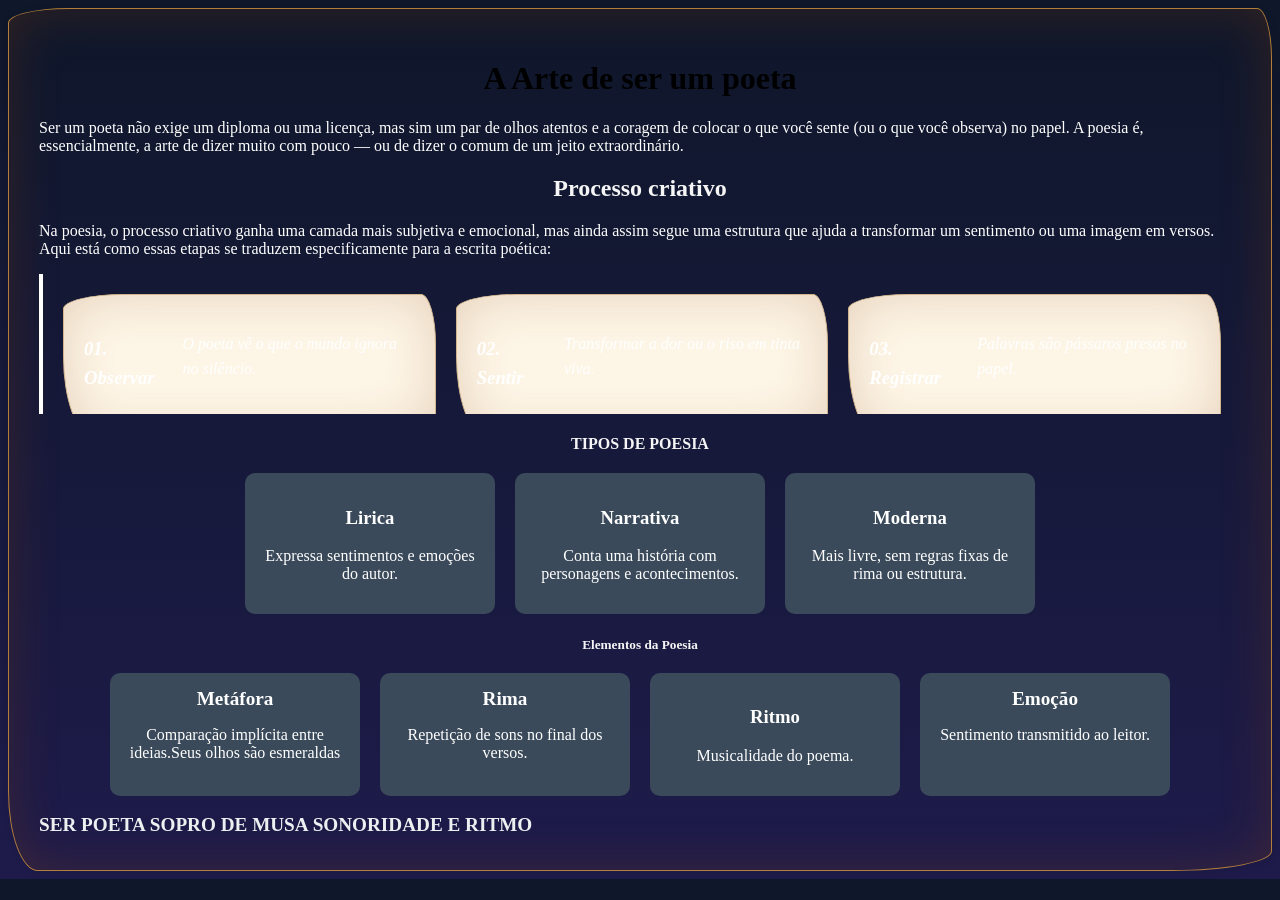
<file: index.html>
<!DOCTYPE html>
<html lang="en">
<head>
    <meta charset="UTF-8">
    <meta name="viewport" content="width=device-width, initial-scale=1.0">
    <title>Learning CSS</title>
    <link rel="stylesheet" href="estilo.css">
   
    
</head>


<body >
   
   <h1>A Arte de ser um poeta</h1>
   <p>Ser um poeta não exige um diploma ou uma licença, mas sim um par de olhos atentos e a coragem de colocar o que você sente (ou o que você observa) no papel. A poesia é, essencialmente, a arte de dizer muito com pouco — ou de dizer o comum de um jeito extraordinário.</p>
   
   <h2>Processo criativo</h2>
   <p>Na poesia, o processo criativo ganha uma camada mais subjetiva e emocional, mas ainda assim segue uma estrutura que ajuda a transformar um sentimento ou uma imagem em versos.

Aqui está como essas etapas se traduzem especificamente para a escrita poética:</p>
   <div class="Container">
  <!-- Item 1: A Observação -->
  <div class="item1 Container">
    <h3>01. Observar</h3>
    <p>O poeta vê o que o mundo ignora no silêncio.</p>
  </div>

  <!-- Item 2: A Emoção -->
  <div class="item2 Container">
    <h3>02. Sentir</h3>
    <p>Transformar a dor ou o riso em tinta viva.</p>
  </div>

  <!-- Item 3: A Escrita -->
  <div class="item3 Container">
    <h3>03. Registrar</h3>
    <p>Palavras são pássaros presos no papel.</p>
  </div>
</div>

<section>
  <h4>TIPOS DE POESIA</h4>
  <div class="flex1">
    <div class="card">
      <h3>Lirica</h3>
      <p>Expressa sentimentos e emoções do autor.</p>
    </div>

    <div class="card">
      <h3>Narrativa</h3>
      <p>Conta uma história com personagens e acontecimentos.</p>
    </div>

    <div class="card">
      <h3>Moderna</h3>
      <p>Mais livre, sem regras fixas de rima ou estrutura.</p>
    </div>

  </div>
</section>

<section>
  <h5>Elementos da Poesia</h5>

  <div class="flex">
    <div class="card">
      <summary>Metáfora</summary>
      <div class="conteudo-interno"></div>
      <p>Comparação implícita entre ideias.Seus olhos são esmeraldas</p>
    </div>

    <div class="card">
      <summary>Rima</summary>
      <div class="conteudo-interno"></div>
      <p>Repetição de sons no final dos versos.</p>
    </div>

    <div class="card">
      <h3>Ritmo</h3>
      <p>Musicalidade do poema.</p>
    </div>

    <div class="card">
      <summary>Emoção</summary>
      <div class="conteudo-interno"></div>
      <p>Sentimento transmitido ao leitor.</p>
    </div>
  </div>
</section>

<div class="Container-Janelas">
<details class="item-rustico">
  <summary>SER POETA</summary>
  <h2>O que e ser poeta</h2>
  <p class="mimo">Ser poeta é muito mais do que apenas escrever rimas; é uma forma de enxergar o mundo com uma sensibilidade apurada. É a capacidade de encontrar o extraordinário no cotidiano, transformando sentimentos, sons e imagens em palavras que tocam a alma de quem lê.</p>
</details>

<details class="item-rustico">
  <h2>Inspiracao</h2>
  <summary>SOPRO DE MUSA</summary>
  <p class="mimo">Ser poeta é, antes de tudo, desenvolver uma sensibilidade especial para traduzir o mundo em palavras. Não se trata apenas de rimar, mas de encontrar beleza, dor ou verdade em detalhes que outras pessoas costumam ignorar.

Vamos explorar esse conceito juntos? Eu vou te ajudar com algumas perguntas para entendermos o que significa viver poeticamente. Aqui estão três caminhos iniciais para nossa conversa:

A Arte de Observar : Como o poeta usa o "olhar atento" para transformar uma cena comum — como a chuva em uma janela ou o café esfriando — em algo profundo.

O Ritmo e a Emoção : Como a escolha das palavras e o som delas criam um sentimento específico no leitor, mesmo sem uma regra rígida.

A Poesia no Dia a Dia : A ideia de que a poesia não está só nos livros, mas na forma como interagimos com o mundo e com as nossas próprias emoções</p>
</details>

<details class="item-rustico">
  <h2>Tecnicas</h2>
  <summary>SONORIDADE E RITMO</summary>
  <p class="mimo">Para ser um poeta, a inspiração  é o combustível, mas as técnicas são as ferramentas que ajudam a moldar essa inspiração em algo que os outros possam sentir. Vamos explorar como transformar um sentimento rústico e antigo em palavras. 

A poesia utiliza "pincéis" verbais para criar imagens na mente do leitor. Aqui estão três técnicas fundamentais para começar:

Metáfora e Simile : É a arte de comparar coisas diferentes para criar um novo significado. Em vez de dizer "estou triste", um poeta pode dizer "meu coração é um pergaminho rasgado".

Aliteração e Assonância : É o uso da repetição de sons (consoantes ou vogais) para criar um ritmo musical, mesmo sem rima. Exemplo: "O poeta pensa o papel".

Imagens Sensoriais : Usar palavras que evocam os cinco sentidos (cheiro de terra molhada, o toque do papel áspero, o som da pena raspando) para fazer o leitor "viver" o poema.</p>
</details>

</div>


</body>


</html>
</file>
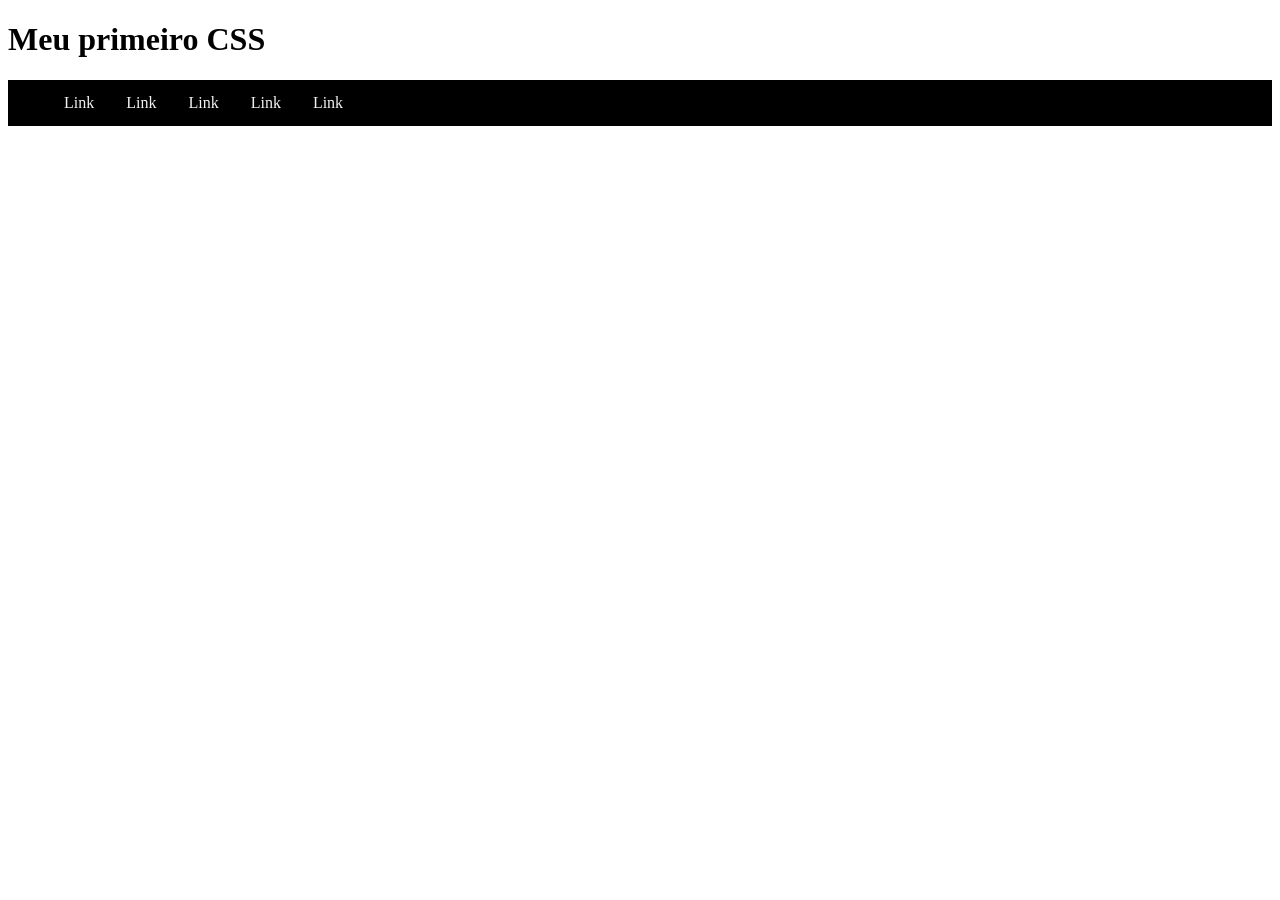
<file: dropdown-project/index.html>
<!DOCTYPE html>
<html lang="en">
<head>
    <meta charset="UTF-8">
    <meta name="viewport" content="width=device-width, initial-scale=1.0">
    <title>Learning CSS</title>
    <link rel="stylesheet" href="estilo.css">
    
</head>


<body >
    <h1 class="borda">Meu primeiro CSS</h1>
   <ul>
    <li><a href="#">Link </a></li>
    <li><a href="#">Link </a></li>
    <li><a href="#">Link </a></li>
    <li><a href="#">Link </a></li>
    <li class="dropdown">
        <a class="dropbtn"  href="#">Link </a>
        <div class="dropdown-content">
            <a href="#">Link </a>
            <a href="#">Link </a>
            <a href="#">Link </a>
            <a href="#">Link </a>
            <a href="#">Link </a>
        </div>
    </li>
   </ul>

</body>


</html>
</file>
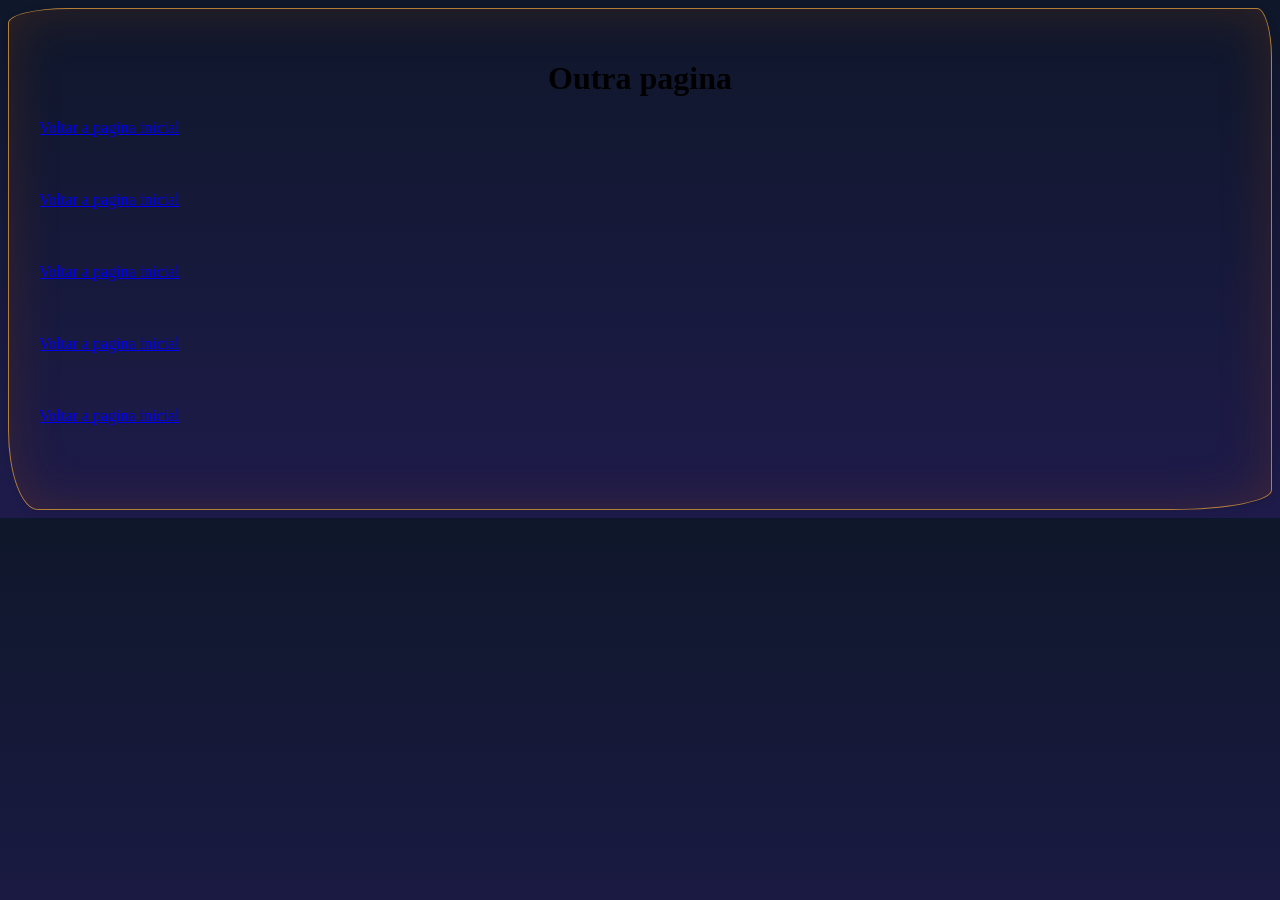
<file: outro.html>
<!DOCTYPE html>
<html lang="en">
<head>
    <meta charset="UTF-8">
    <meta name="viewport" content="width=device-width, initial-scale=1.0">
    <title>Outra pagina</title>
    <link rel="stylesheet" href="estilo.css">
</head>

<body>
    <h1>Outra pagina</h1>
   
    <a class="botao1" href="index.html">Voltar a pagina inicial</a><br><br><br><br>
    <a class="botao2" href="index.html">Voltar a pagina inicial</a><br><br><br><br>
    <a class="botao3" href="index.html">Voltar a pagina inicial</a><br><br><br><br>
    <a class="botao4" href="index.html">Voltar a pagina inicial</a><br><br><br><br>
    <a class="botao5" href="index.html">Voltar a pagina inicial</a><br><br><br><br>
</body>

</html>
</file>
<file: estilo.css>
body{
     background-color: #fdf5e6;
     box-shadow:inset 0 0 50px rgba(131, 63, 15, 0.3), 
              2px 2px 10px rgba(0, 0, 0, 0.1);
     border: 1px solid #b37e39;
     border-radius:60px 15px 100px 30px / 15px 50px 20px 80px;
     padding: 30px;
     font-family: Georgia, serif;
     background: linear-gradient(180deg, #0f172a 0%, #1e1b4b 100%);
      color: white;
 }

.Container{
    display: flex;
    padding: 40px;
    gap: 20px;
    justify-content: flex-start;
    align-items: stretch;
    flex-direction:row;
    font-style: italic;
    line-height: 1.6;
}

h1{
    color: black;
    text-align: center;
    
}


.Container{
    min-width: 0;
    height: 100px;
    flex: 0.5;
    transition: all 0.7s ease;
    border-left: 4px solid #ffffff;
    padding: 20px;
    cursor: pointer;
    overflow: hidden;
    

    

}


.Container:hover {
  flex: 1;
  background-color: rgb(216, 180, 137) ;
   }

   .item1 {
  flex: 0.5s;      
 
  background-color: #fdf5e6; 
  border: 1px solid #d2b48c; 
  
  border-radius: 60px 15px 100px 30px / 15px 50px 20px 80px; 
  
  box-shadow: inset 0 0 50px rgba(139, 69, 19, 0.2); 
  
  transition: all 0.7s ease;
   
}

.item1:hover {
  flex: 3;
  
}

.item2 {
  flex: 0.5s;      
 
  background-color: #fdf5e6; 
  border: 1px solid #d2b48c; 
  
  border-radius: 60px 15px 100px 30px / 15px 50px 20px 80px; 
  
  box-shadow: inset 0 0 50px rgba(139, 69, 19, 0.2); 
  
  transition: all 0.7s ease; 
}

.item3 {
  flex: 0.5s;      
 
  background-color: #fdf5e6; 
  border: 1px solid #d2b48c; 
  
  border-radius: 60px 15px 100px 30px / 15px 50px 20px 80px; 
  
  box-shadow: inset 0 0 50px rgba(139, 69, 19, 0.2); 
  
  transition: all 0.7s ease; 
}

.card{
    background: #3A4A5A;
    padding: 20px;
    width: 250px;
    border-radius: 10px;
    text-align: center;
    transition: transform 0.3s ease, box-shadow 0.3s ease, background-color 0.5s ease;
}


.card {
  background: #3A4A5A;
  color: white;
  padding: 15px;
  width: 220px;
  border-radius: 10px;
  text-align: center;
  transition: 0.3s;
   }

.card:hover {
  transform: scale(1.05);
  filter: brightness(1.2); 
    cursor: pointer;
    box-shadow: 0 0 20px rgba(255, 215, 0, 0.4); /* Brilho dourado */
    background-color: #2c3e50;
    
}

h2{
    text-align: center;
    margin-bottom: 20px;
    width: 100%;
    color: #f5f5f5;
}

h4{
    text-align: center;
    margin-bottom: 20px;
    width: 100%;
    font-family:Courier Prime;
     color: #f5f5f5;
}

h5{
    text-align: center;
    margin-bottom: 20px;
    width: 100%;
     color: #f5f5f5;
    
}


.flex1{
  display: flex;
  flex-wrap: wrap;
  gap: 20px;
  justify-content: center;
}
.flex {
  display: flex;
  flex-wrap: wrap;
  gap: 20px;
  justify-content: center;
}

.flex:hover {
    gap: 10px; 
}

.card[open] {
  background-color: #faebd7;
  box-shadow: 2px 2px 10px rgba(0,0,0,0.2);
  background-color: #34495e; 
  color: white;
  width: 250px;
  padding: 20px;
  border-radius: 10px;
  cursor: pointer;
  transition: transform 0.3s ease;
  
  
 }

  summary {
  list-style: none;
  font-weight: bold;
  font-size: 1.2rem;
}
.conteudo-interno {
  margin-top: 15px;
  font-size: 0.9rem;
  line-height: 1.5;
    color: #ecf0f1;
}

.item-rustico {
  margin-top: 15px;
  font-size: 0.9rem;
  line-height: 1.5;
    color: #ecf0f1;
    display: inline;
}

.mimo{
    color: white;
    display: flex;
    gap: 20px;
  justify-content: center;
  flex-wrap: wrap;
   cursor: pointer;
  transition: transform 0.3s ease;
   width: 500px;
  padding: 20px;
  box-shadow: 4px 6px 10px rgba(0,0,0,0.2);
  min-height: 150px;
  border-radius: 10px;
  background-color: #34495e;
  align-items: center;
  margin: 10px auto;
  animation: flutuar 3s ease-in-out infinite;
}

@keyframes flutuar {
    0%, 100% { transform: translateY(0); }
    50% { transform: translateY(-10px); }
}
</file>
<file: dropdown-project/estilo.css>
ul{
   background: black; 
   list-style-type: none;
   padding-bottom: 0;
   margin: 0;
   overflow: hidden;
}

li{
    float: left;

}
li a, .dropbtn{
    display: inline-block;
    color: rgb(243, 242, 243);
    padding: 14px 16px;
    text-decoration:none ;
    text-align: center;
}

li a:hover, .dropdown:hover .dropbtn{
 background:grey ;
}

li.dropdown{
    display: inline-block;
}

.dropdown-content{
    display: none;
    position: absolute;
    background: white;
    width: 150px;
}

.dropdown-content a{
    color: black;
    display: block;
    text-align: left;
    border: 1px solid rgb(184, 184, 216);
}

.dropdown-content a:hover{
    color: white;
}

.dropdown:hover .dropdown-content{
    display: block;
}
</file>
